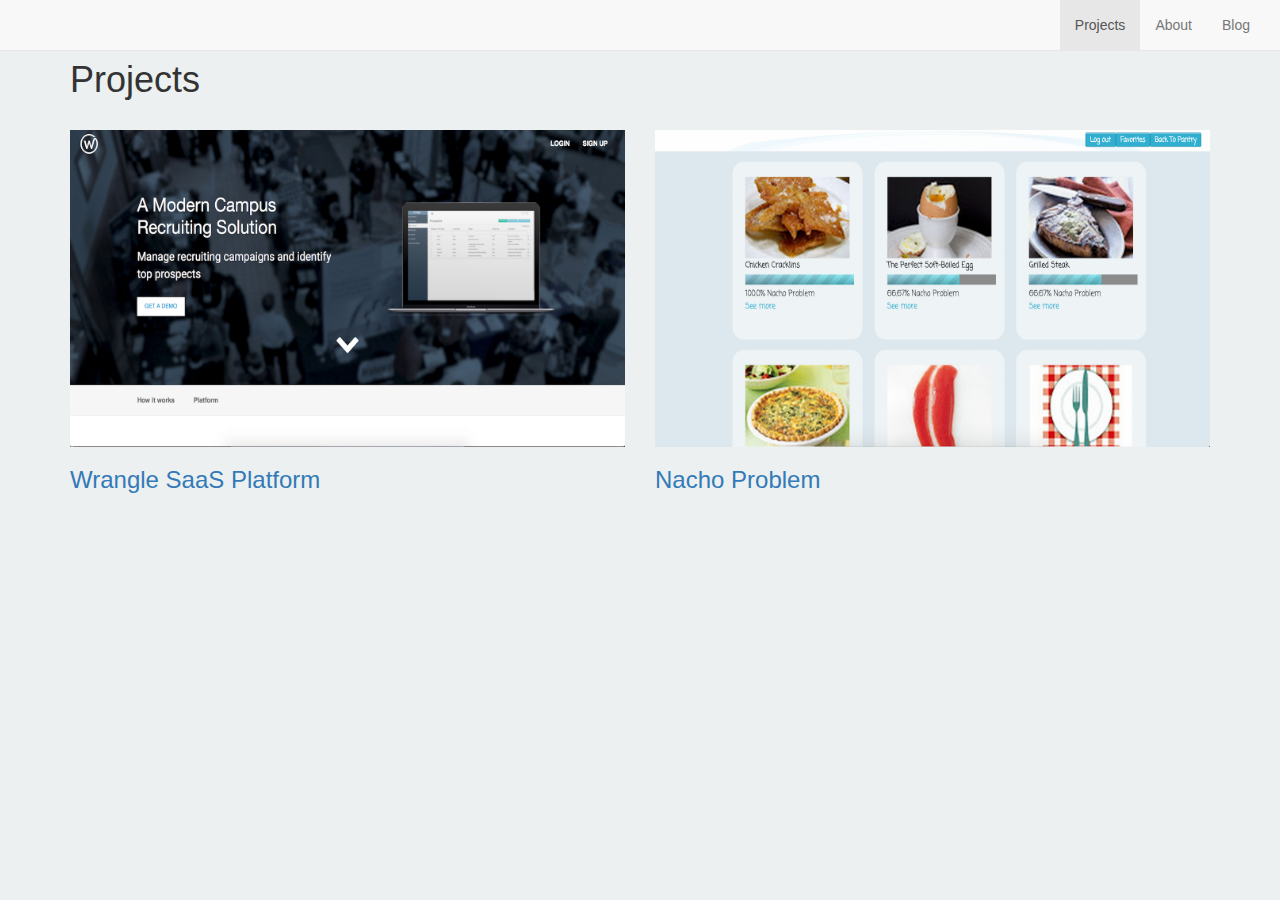
<file: index.html>
<!DOCTYPE html>
<html lang="en">

<head>

	<meta charset="utf-8">
	<meta http-equiv="X-UA-Compatible" content="IE=edge">
	<meta name="viewport" content="width=device-width, initial-scale=1">
	<meta name="description" content="">
	<meta name="author" content="">

	<title>P A O L O P A Y U M O</title>

	<!-- Bootstrap Core CSS -->
	<link href="css/bootstrap.css" rel="stylesheet">

	<!-- Custom CSS -->
	<link href="css/stylesheet.css" rel="stylesheet">

	<!-- Font Awesome -->
	<link rel="stylesheet" href="http://maxcdn.bootstrapcdn.com/font-awesome/4.3.0/css/font-awesome.min.css">
</head>

<body>

	<!-- Navigation -->
	<nav class="navbar navbar-default navbar-fixed-top">
		<div class="container-fluid">
			<!-- Brand and toggle get grouped for better mobile display -->
			<div class="navbar-header">
				<button type="button" class="navbar-toggle collapsed" data-toggle="collapse" data-target="#bs-example-navbar-collapse-1">
					<span class="sr-only">Toggle navigation</span>
					<span class="icon-bar"></span>
					<span class="icon-bar"></span>
					<span class="icon-bar"></span>
				</button>
			</div>

			<!-- Collect the nav links, forms, and other content for toggling -->
			<div class="collapse navbar-collapse" id="bs-example-navbar-collapse-1">
				<ul class="nav navbar-nav pull-right">
					<li class="active"><a href="#">Projects</a></li>
					<li><a href="about.html">About</a></li>
					<li><a href="#">Blog</a></li>
				</ul>
			</div><!-- /.navbar-collapse -->
		</div><!-- /.container-fluid -->
	</nav>

	<!-- Page Content -->
	<div class="container body-content">

		<!-- Page Header -->
		<div class="row">
			<div class="col-lg-12">
				<h1 class="page-header">Projects
				</h1>
			</div>
		</div>
		<!-- /.row -->

		<!-- Projects Row -->
		<div class="row">
			<div class="col-md-6 portfolio-item">
				<a href="https://wrangle.us">
					<img class="img-responsive" src="images/wrangle-image.png" alt="wrangle">
				</a>
				<h3>
					<a href="https://wrangle.us">Wrangle SaaS Platform</a>
				</h3>
				<p></p>
			</div>
			<div class="col-md-6 portfolio-item">
				<a href="http://nachoprob.herokuapp.com">
					<img class="img-responsive" src="images/nachoprob-image.png" alt="nachoprob">
				</a>
				<h3>
					<a href="http://nachoprob.herokuapp.com">Nacho Problem</a>
				</h3>
				<p></p>
			</div>
		</div>
		<!-- /.row -->


	</div>
	<!-- /.container -->

	<!-- jQuery -->
	<script src="js/jquery.min.js"></script>

	<!-- Bootstrap Core JavaScript -->
	<script src="js/bootstrap.min.js"></script>

</body>

</html>
</file>
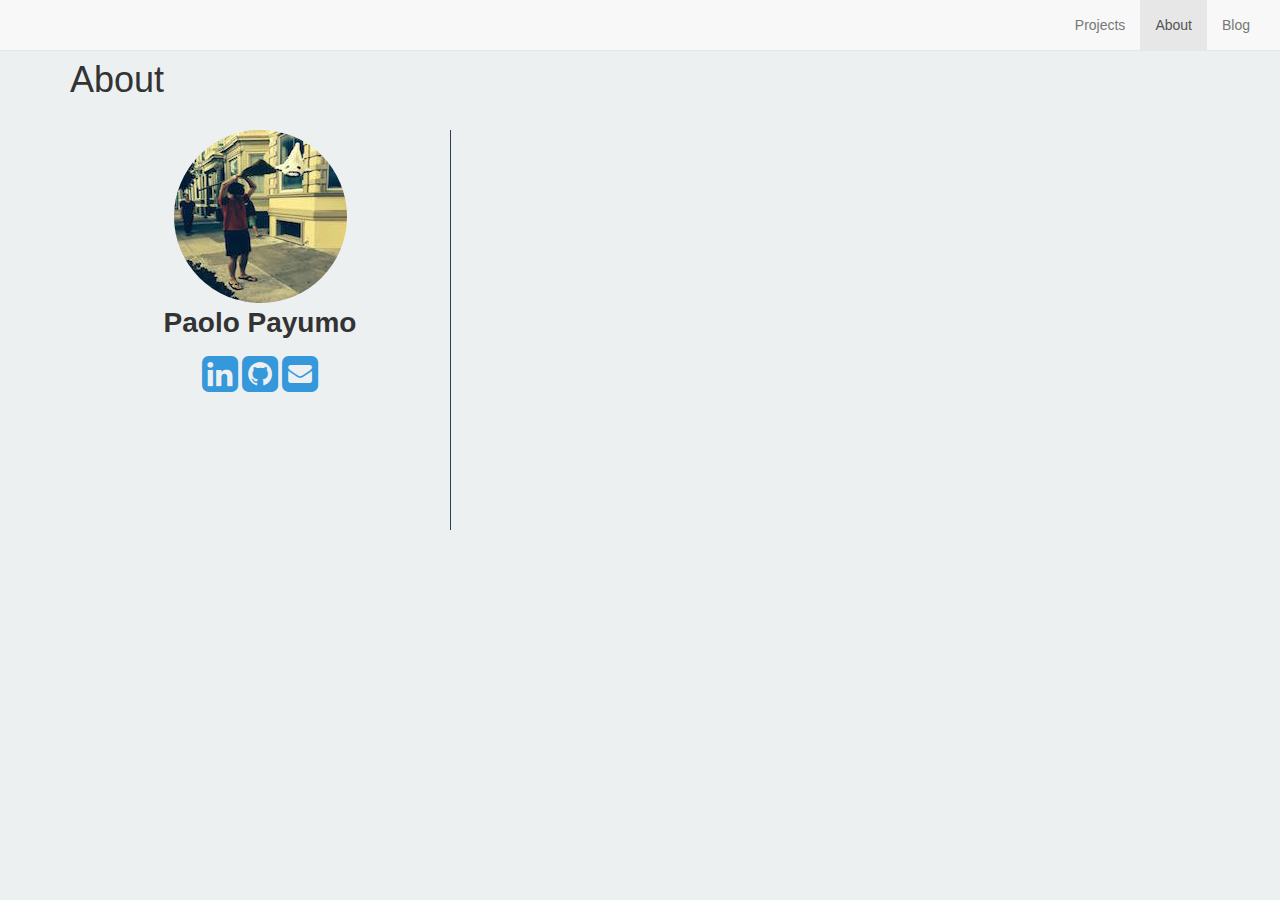
<file: about.html>
<!DOCTYPE html>
<html lang="en">

<head>

	<meta charset="utf-8">
	<meta http-equiv="X-UA-Compatible" content="IE=edge">
	<meta name="viewport" content="width=device-width, initial-scale=1">
	<meta name="description" content="">
	<meta name="author" content="">

	<title>P A O L O P A Y U M O</title>

	<!-- Bootstrap Core CSS -->
	<link href="css/bootstrap.css" rel="stylesheet">

	<!-- Custom CSS -->
	<link href="css/stylesheet.css" rel="stylesheet">

	<!-- Font Awesome -->
	<link rel="stylesheet" href="http://maxcdn.bootstrapcdn.com/font-awesome/4.3.0/css/font-awesome.min.css">
</head>

<body>

	<!-- Navigation -->
	<nav class="navbar navbar-default navbar-fixed-top">
		<div class="container-fluid">
			<!-- Brand and toggle get grouped for better mobile display -->
			<div class="navbar-header">
				<button type="button" class="navbar-toggle collapsed" data-toggle="collapse" data-target="#bs-example-navbar-collapse-1">
					<span class="sr-only">Toggle navigation</span>
					<span class="icon-bar"></span>
					<span class="icon-bar"></span>
					<span class="icon-bar"></span>
				</button>
			</div>

			<!-- Collect the nav links, forms, and other content for toggling -->
			<div class="collapse navbar-collapse" id="bs-example-navbar-collapse-1">
				<ul class="nav navbar-nav pull-right">
					<li><a href="index.html">Projects</a></li>
					<li class="active"><a href="#">About</a></li>
					<li><a href="#">Blog</a></li>
				</ul>
			</div><!-- /.navbar-collapse -->
		</div><!-- /.container-fluid -->
	</nav>

	<!-- Page Content -->
	<div class="container body-content">

		<!-- Page Header -->
		<div class="row">
			<div class="col-lg-12">
				<h1 class="page-header">About</h1>
				<section class="col-md-4 about-left">
					<img src="images/me.jpg" alt="me" class="img-circle center-block">
					<p class="text-center" id="name">Paolo Payumo</p>
					<ul class="text-center">
				    <li><a href="https://www.linkedin.com/in/paolopayumo"><i class="fa fa-3x fa-linkedin-square"></i></a></li>
				    <li><a href="http://www.github.com/paopay"><i class="fa fa-3x fa-github-square"></i></a></li>
				    <li><a href="mailto:paolo.payumo@yahoo.com"><i class="fa fa-3x fa-envelope-square"></i></a></li>
					</ul>
				</section>
				<section class="col-md-8 about-right">
					
				</section>
			</div>
		</div>
		<!-- /.row -->



	</div>
	<!-- /.container -->

	<!-- jQuery -->
	<script src="js/jquery.min.js"></script>

	<!-- Bootstrap Core JavaScript -->
	<script src="js/bootstrap.min.js"></script>


</body>

</html>
</file>
<file: css/stylesheet.css>
body {
	background-color: #ecf0f1;
}

.body-content {
	margin-top: 20px;
}

.about-left li {
	display: inline;
}

.about-left ul {
	list-style-type: none;
	padding: 0;
}

.about-right {
	height: 400px;
	border-left: 1px solid #2c3e50;
}

.col-centered {
  float: none;
  margin: 0 auto;
}

.fa {
	color: #3498db;
}

#name {
	font-weight: bold;
	font-size: 2em;
}
</file>
